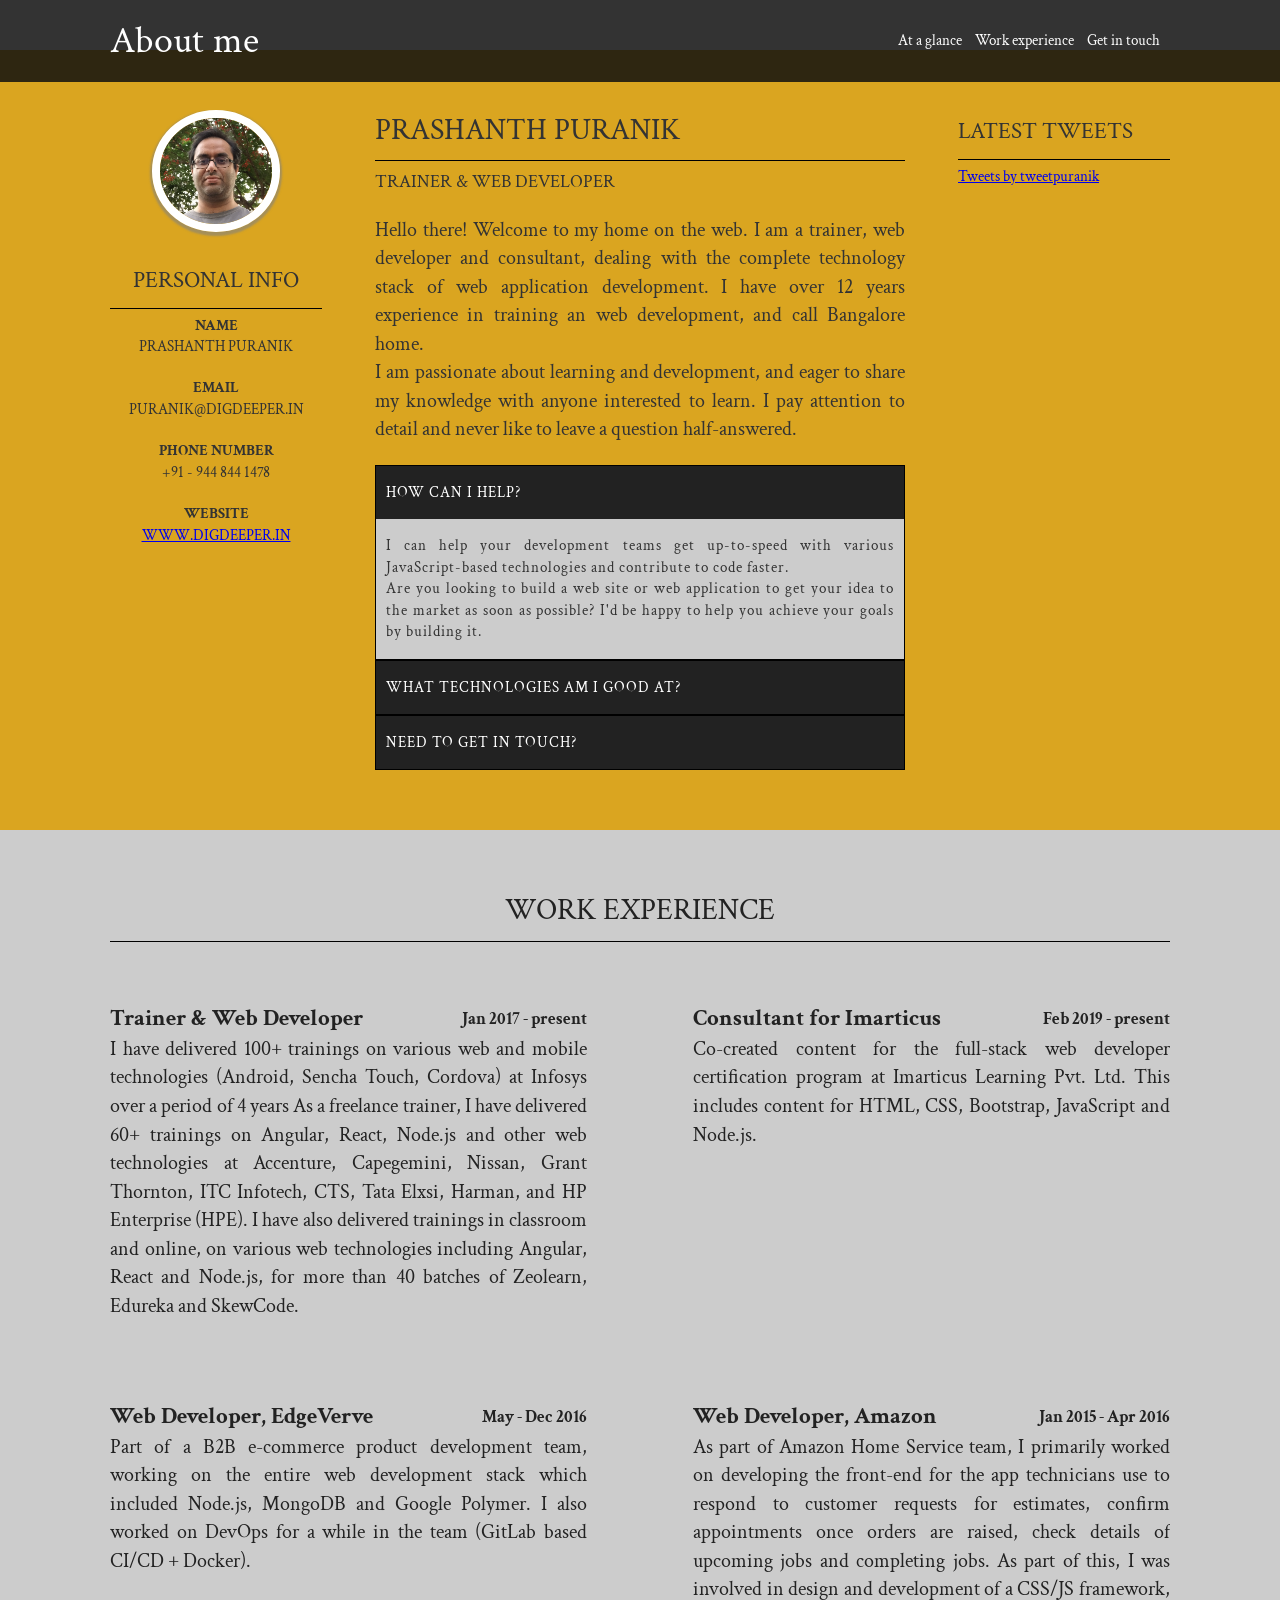
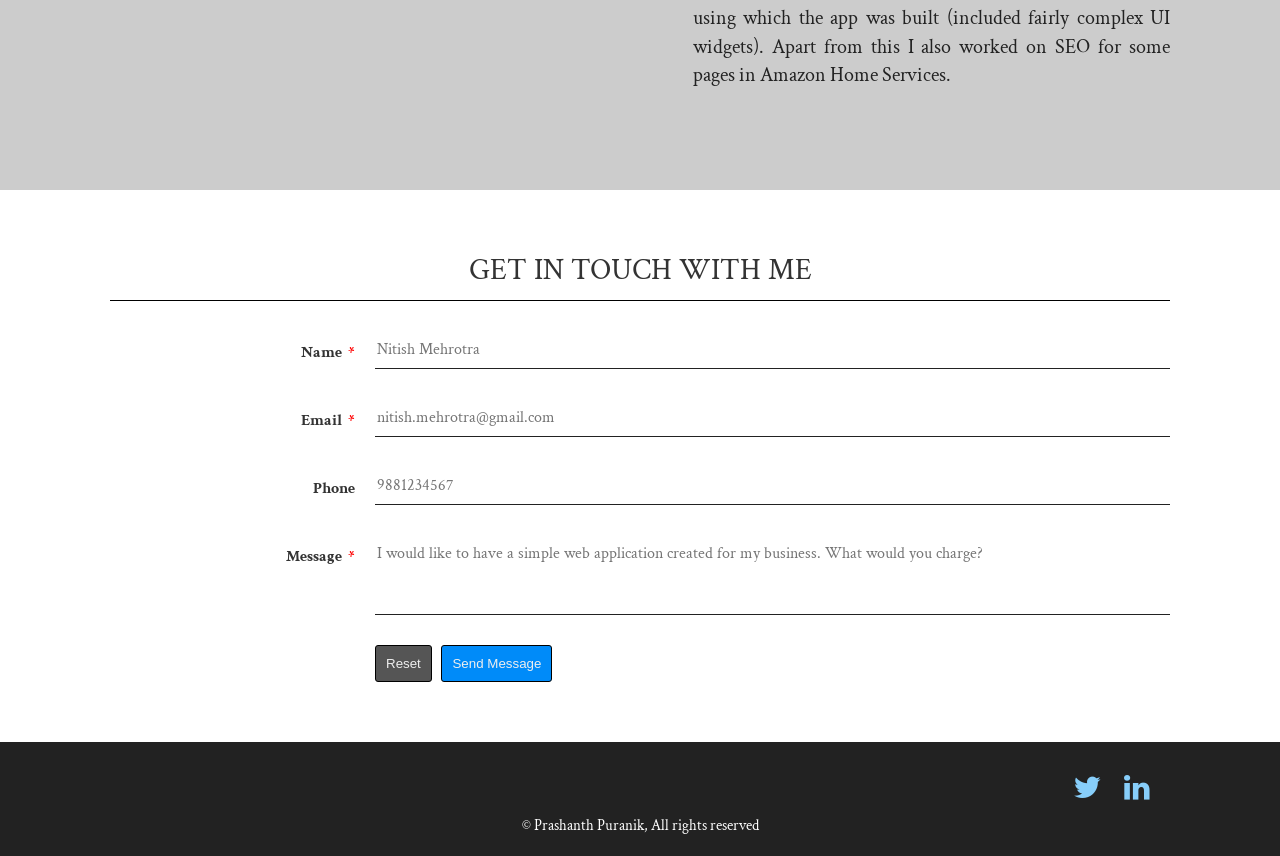
<file: index.html>
<!DOCTYPE html>
<html lang="en">
    <head>
        <title>Prashanth Puranik - Portfolio</title>
        <meta charset="UTF-8">
        <meta name="viewport" content="width=device-width, initial-scale=1">
        <link href="css/reset.css" rel="stylesheet">
        <link href="https://fonts.googleapis.com/css?family=Crimson+Text:400,400i,600,600i,700,700i" rel="stylesheet">
        <link href="external/css/font-awesome.min.css" rel="stylesheet">
        <link href="css/utils.css" rel="stylesheet">
        <link href="css/portfolio.css" rel="stylesheet">
    </head>
    <body>
        <div id="site-navbar">
            <header class="container">
                <h1 id="navbar-title">About me</h1>
                <nav id="primary-menu">
                    <ul>
                        <li>
                            <a href="#at-a-glance">At a glance</a>
                        </li>
                        <li>
                            <a href="#work-experience">Work experience</a>
                        </li>
                        <li>
                            <a href="#get-in-touch">Get in touch</a>
                        </li>
                    </ul>
                </nav>
            </header>
        </div>
        <div class="sections-container" id="at-a-glance">
            <div class="container">
                <section id="personal-info" class="text-center">
                    <div class="responsive-img-container margin-bottom-large" id="personal-info-pic-container">
                        <img src="img/prashanth-puranik.png" id="personal-info-pic" />
                    </div>
                    <div class="section-title-container section-title-container-small">
                        <h2 class="section-title">Personal Info</h2>
                        <hr/>
                    </div>
                    <ul>
                        <li class="info-item">
                            <div class="info-item-title">Name</div>
                            <div class="info-item-body">Prashanth Puranik</div>
                        </li>
                        <li class="info-item">
                            <div class="info-item-title">Email</div>
                            <div class="info-item-body">puranik@digdeeper.in</div>
                        </li>
                        <li class="info-item">
                            <div class="info-item-title">Phone number</div>
                            <div class="info-item-body">+91 - 944 844 1478</div>
                        </li>
                        <li class="info-item">
                            <div class="info-item-title">Website</div>
                            <div class="info-item-body">
                                <a href="http://www.digdeeper.in" target="_blank">www.digdeeper.in</a>
                            </div>
                        </li>
                    </ul>
                </section>
                <section id="about">
                    <div class="section-title-container margin-bottom-large">
                        <h2 class="section-title">Prashanth Puranik</h2>
                        <hr/>
                        <h3 class="section-sub-title">Trainer & Web Developer</h3>
                    </div>
                    <div id="objective" class="margin-bottom-large">
                        <p>
                            Hello there! Welcome to my home on the web. I am a trainer, web developer and consultant, dealing with the complete technology stack of web application development. I have over 12 years experience in training an web development, and call Bangalore home.
                        </p>
                        <p>
                            I am passionate about learning and development, and eager to share my knowledge with anyone interested to learn. I pay attention to detail and never like to leave a question half-answered.
                        </p>
                    </div>
                    <div class="accordion">
                        <div class="accordion-item in">
                            <div class="accordion-item-title">
                                How can I help?
                            </div>
                            <div class="accordion-item-body">
                                <ul>
                                    <li>
                                        I can help your development teams get up-to-speed with various JavaScript-based technologies and contribute to code faster.
                                    </li>
                                    <li>
                                        Are you looking to build a web site or web application to get your idea to the market as soon as possible? I'd be happy to help you achieve your goals by building it.
                                    </li>
                            </div>
                        </div>
                        <div class="accordion-item">
                            <div class="accordion-item-title">
                                What technologies am I good at?
                            </div>
                            <div class="accordion-item-body">
                                JavaScript, Angular, React, Node.js, MongoDB, Cordova/PhoneGap, HTML5, CSS3, TypeScript, jQuery, Bootstrap, Express, MySQL
                            </div>
                        </div>
                        <div class="accordion-item">
                            <div class="accordion-item-title">
                                Need to get in touch?
                            </div>
                            <div class="accordion-item-body">
                                I handle trainings for corporates, and accept work concerning web development. Contact me via <a href="mailto:puranik@digdeeper.in">email</a>, <a href="tel:919448441478">phone</a>, or simply <a href="#get-in-touch">send a message</a>.
                            </div>
                        </div>
                    </div>
                </section>
                <section id="twitter-feed">
                    <div class="section-title-container section-title-container-small">
                        <h2 class="section-title">Latest tweets</h2>
                        <hr/>
                    </div>
                    <div id="tweets-container">
                        <a class="twitter-timeline" href="https://twitter.com/tweetpuranik">Tweets by tweetpuranik</a> <script async src="//platform.twitter.com/widgets.js" charset="utf-8"></script>
                    </div>
                </section>
            </div>
        </div>
        <div class="sections-container gray" id="work-experience">
            <div class="container">
                <div class="section-title-container margin-bottom-large text-center">
                    <h2 class="section-title">Work experience</h2>
                    <hr/>
                </div>
                <ul class="jobs">
                    <li>
                        <h3 class="job-title-period">
                            Trainer & Web Developer
                            <span class="job-period">Jan 2017 - present</span>
                        </h3>
                        <div class="job-description">
                            I have delivered 100+ trainings on various web and mobile technologies (Android, Sencha Touch, Cordova) at Infosys over a period of 4 years
                            As a freelance trainer, I have delivered 60+ trainings on Angular, React, Node.js and other web technologies at Accenture, Capegemini, Nissan, Grant Thornton, ITC Infotech, CTS, Tata Elxsi, Harman, and HP Enterprise (HPE). I have also delivered trainings in classroom and online, on various web technologies including Angular, React and Node.js, for more than 40 batches of Zeolearn, Edureka and SkewCode.
                        </div>
                    </li>
                    <li>
                        <h3 class="job-title-period">
                            Consultant for Imarticus
                            <span class="job-period">Feb 2019 - present</span>
                        </h3>
                        <div class="job-description">
                            Co-created content for the full-stack web developer certification program at Imarticus Learning Pvt. Ltd. This includes content for HTML, CSS, Bootstrap, JavaScript and Node.js.
                        </div>
                    </li>
                    <li>
                        <h3 class="job-title-period">
                            Web Developer, EdgeVerve
                            <span class="job-period">May - Dec 2016</span>
                        </h3>
                        <div class="job-description">
                            Part of a B2B e-commerce product development team, working on the entire web development stack which included Node.js, MongoDB and Google Polymer. I also worked on DevOps for a while in the team (GitLab based CI/CD + Docker).
                        </div>
                    </li>
                    <li>
                        <h3 class="job-title-period">
                            Web Developer, Amazon
                            <span class="job-period">Jan 2015 - Apr 2016</span>
                        </h3>
                        <div class="job-description">
                            As part of Amazon Home Service team, I primarily worked on developing the front-end for the app technicians use to respond to customer requests for estimates, confirm appointments once orders are raised, check details of upcoming jobs and completing jobs. As part of this, I was involved in design and development of a CSS/JS framework, using which the app was built (included fairly complex UI widgets). Apart from this I also worked on SEO for some pages in Amazon Home Services.
                        </div>
                    </li>
                </ul>
            </div>
        </div>
        <div class="sections-container" id="get-in-touch">
            <div class="container">
                <div class="section-title-container margin-bottom-large text-center">
                    <h2 class="section-title">Get in touch with me</h2>
                    <hr/>
                </div>
                <form id="frm-contact" action="https://formspree.io/puranik@digdeeper.in" method="POST">
                    <div class="form-group">
                        <label for="txt-name" class="required-field">Name</label>
                        <input type="text" class="form-control" name="txt-name" id="txt-name" placeholder="Nitish Mehrotra" required />
                    </div>
                    <div class="form-group">
                        <label for="txt-email" class="required-field">Email</label>
                        <input type="email" class="form-control" name="txt-email" id="txt-email" placeholder="nitish.mehrotra@gmail.com" required />
                    </div>
                    <div class="form-group">
                        <label for="txt-phone">Phone</label>
                        <input type="tel" class="form-control" name="txt-phone" id="txt-phone" placeholder="9881234567" required />
                    </div>
                    <div class="form-group">
                        <label for="message" class="required-field">Message</label>
                        <textarea rows="3" name="txt-message" class="form-control" id="txt-message" placeholder="I would like to have a simple web application created for my business. What would you charge?"></textarea>
                    </div>
                    <div class="form-buttons-group">
                        <input type="reset" value="Reset" id="btn-frm-contact-reset" />
                        <input type="submit" value="Send Message" id="btn-frm-contact-submit" />
                    </div>
                </form>
            </div>
        </div>
        <footer class="sections-container inverse" id="site-footer">
            <div class="container">
                <div id="social-media-links-container">
                    <ul id="social-media-links">
                        <li>
                            <a href="https://twitter.com/tweetpuranik" target="_blank"><i class="fa fa-2x fa-twitter"></i></a>
                        </li>
                        <li>
                            <a href="https://www.linkedin.com/in/prashanth-puranik/" target="_blank"><i class="fa fa-2x fa-linkedin"></i></a>
                        </li>
                    </ul>
                </div>
                <div id="copyright-notice" class="text-center">
                    &copy; Prashanth Puranik, All rights reserved
                </div>
            </div>
        </footer>
        <script src="external/js/jquery-3.2.1.min.js"></script>
        <script src="external/js/jquery.smooth-scroll.min.js"></script>
        <script src="external/js/smooth-scroll.webkit-mobile-hack.js"></script>
        <script src="js/utils.js"></script>
    </body>
</html>
</file>
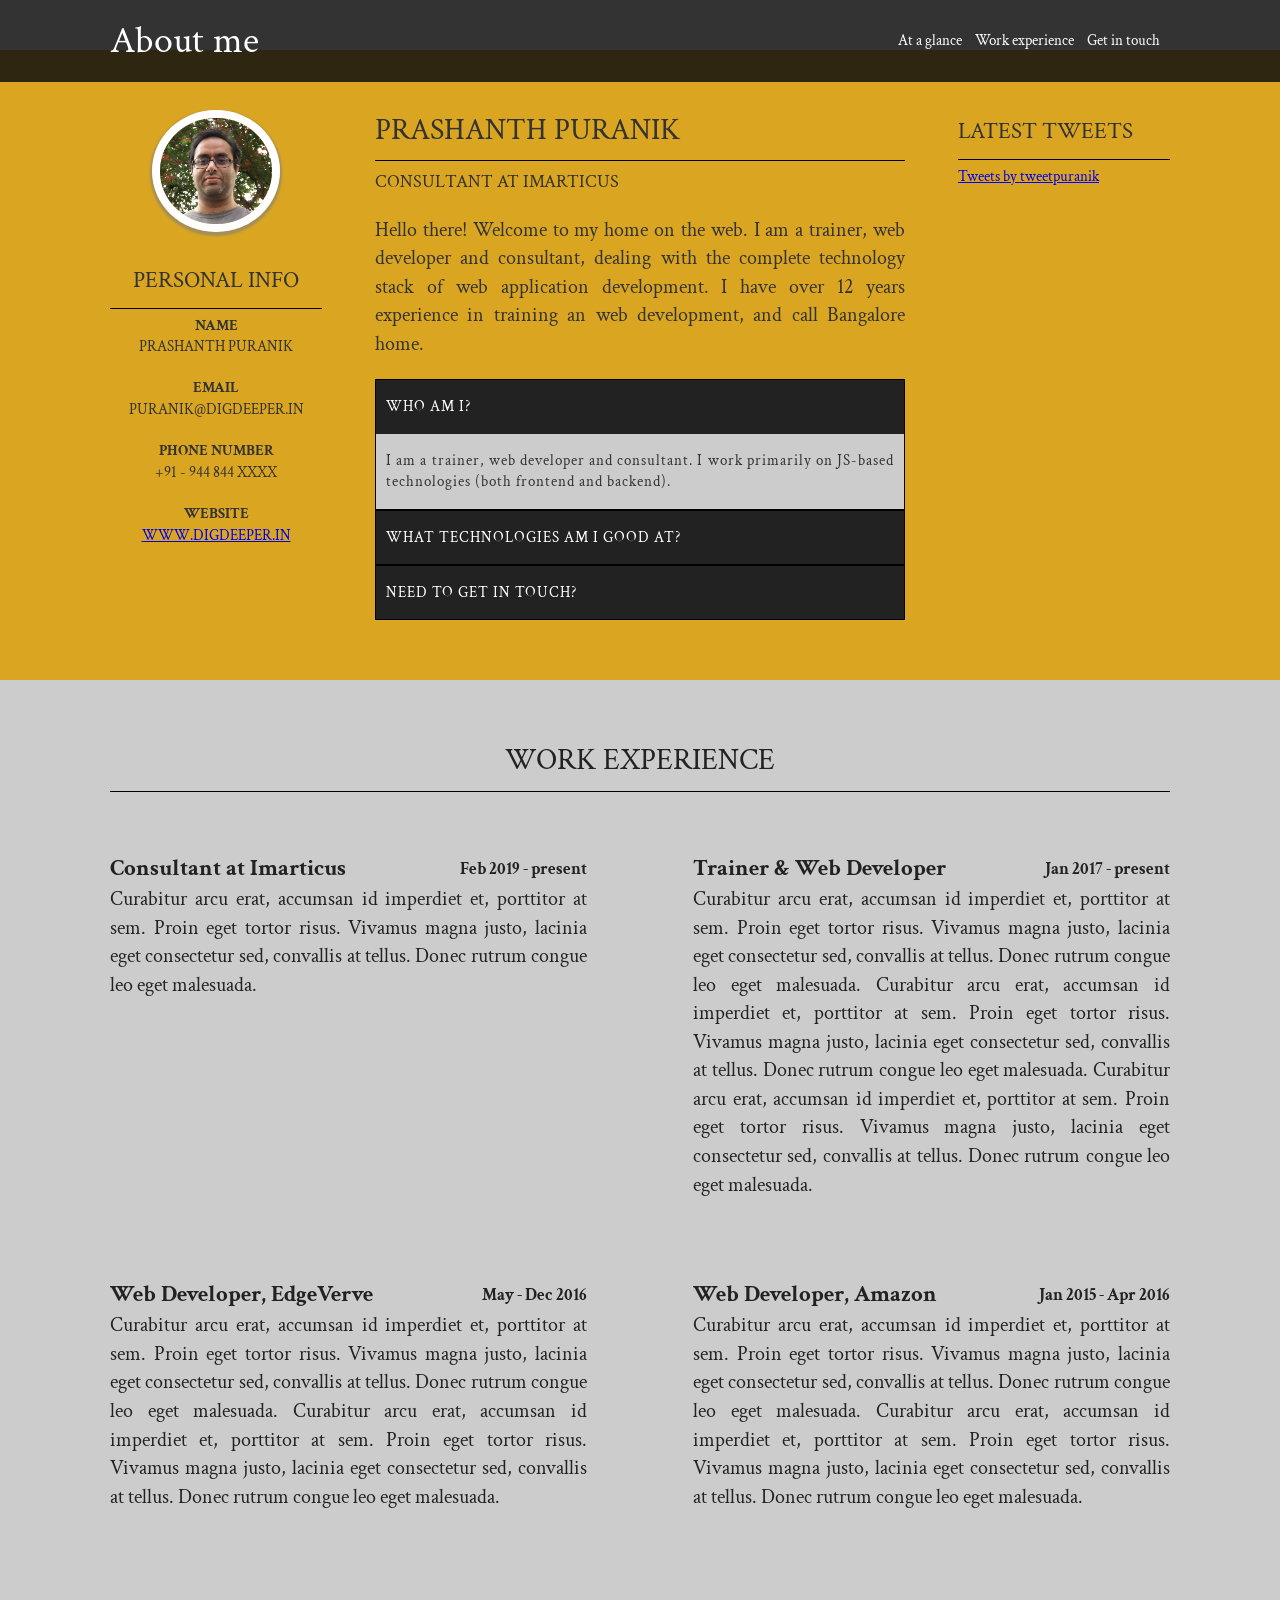
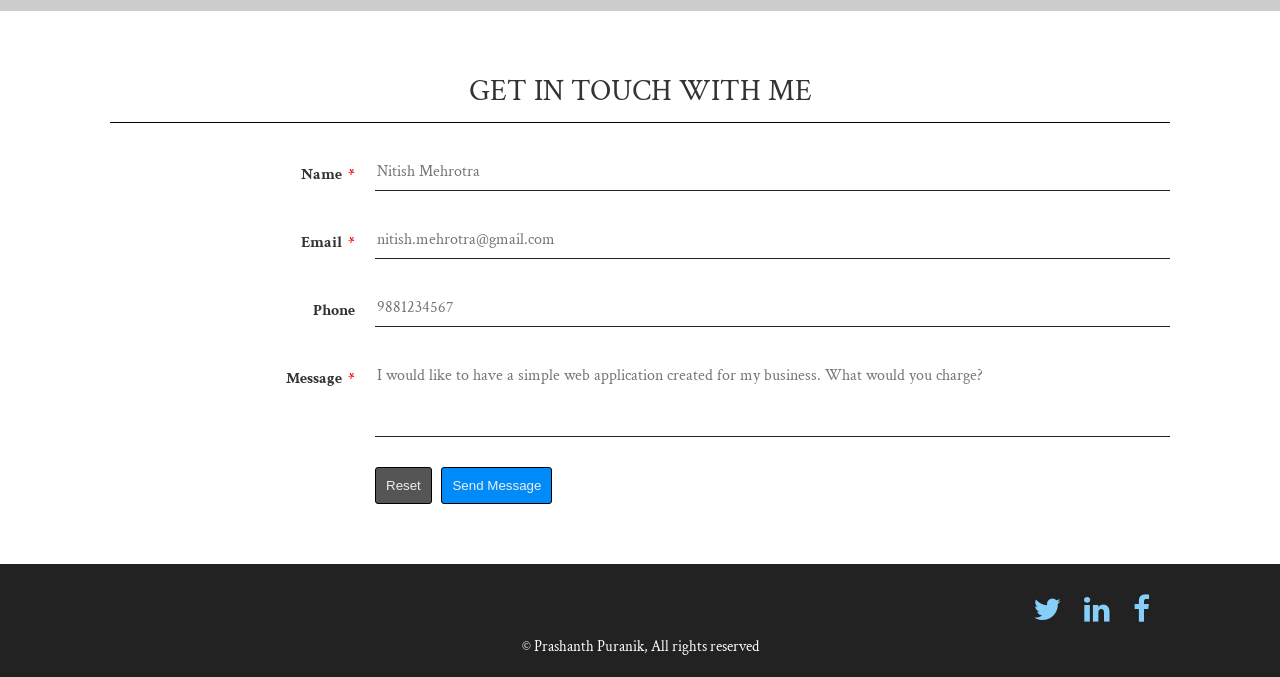
<file: portfolio.html>
<!DOCTYPE html>
<html lang="en">
    <head>
        <title>Prashanth Puranik - Portfolio</title>
        <meta charset="UTF-8">
        <meta name="viewport" content="width=device-width, initial-scale=1">
        <link href="css/reset.css" rel="stylesheet">
        <link href="https://fonts.googleapis.com/css?family=Crimson+Text:400,400i,600,600i,700,700i" rel="stylesheet">
        <link href="external/css/font-awesome.min.css" rel="stylesheet">
        <link href="css/utils.css" rel="stylesheet">
        <link href="css/portfolio.css" rel="stylesheet">
    </head>
    <body>
        <div id="site-navbar">
            <header class="container">
                <h1 id="navbar-title">About me</h1>
                <nav id="primary-menu">
                    <ul>
                        <li>
                            <a href="#at-a-glance">At a glance</a>
                        </li>
                        <li>
                            <a href="#work-experience">Work experience</a>
                        </li>
                        <li>
                            <a href="#get-in-touch">Get in touch</a>
                        </li>
                    </ul>
                </nav>
            </header>
        </div>
        <div class="sections-container" id="at-a-glance">
            <div class="container">
                <section id="personal-info" class="text-center">
                    <div class="responsive-img-container margin-bottom-large" id="personal-info-pic-container">
                        <img src="img/prashanth-puranik.png" id="personal-info-pic" />
                    </div>
                    <div class="section-title-container section-title-container-small">
                        <h2 class="section-title">Personal Info</h2>
                        <hr/>
                    </div>
                    <ul>
                        <li class="info-item">
                            <div class="info-item-title">Name</div>
                            <div class="info-item-body">Prashanth Puranik</div>
                        </li>
                        <li class="info-item">
                            <div class="info-item-title">Email</div>
                            <div class="info-item-body">puranik@digdeeper.in</div>
                        </li>
                        <li class="info-item">
                            <div class="info-item-title">Phone number</div>
                            <div class="info-item-body">+91 - 944 844 xxxx</div>
                        </li>
                        <li class="info-item">
                            <div class="info-item-title">Website</div>
                            <div class="info-item-body">
                                <a href="http://www.digdeeper.in" target="_blank">www.digdeeper.in</a>
                            </div>
                        </li>
                    </ul>
                </section>
                <section id="about">
                    <div class="section-title-container margin-bottom-large">
                        <h2 class="section-title">Prashanth Puranik</h2>
                        <hr/>
                        <h3 class="section-sub-title">Consultant at Imarticus</h3>
                    </div>
                    <div id="objective" class="margin-bottom-large">
                        Hello there! Welcome to my home on the web. I am a trainer, web developer and consultant, dealing with the complete technology stack of web application development. I have over 12 years experience in training an web development, and call Bangalore home.
                    </div>
                    <div class="accordion">
                        <div class="accordion-item in">
                            <div class="accordion-item-title">
                                Who am I?
                            </div>
                            <div class="accordion-item-body">
                                I am a trainer, web developer and consultant. I work primarily on JS-based technologies (both frontend and backend).
                            </div>
                        </div>
                        <div class="accordion-item">
                            <div class="accordion-item-title">
                                What technologies am I good at?
                            </div>
                            <div class="accordion-item-body">
                                JavaScript, Angular, React, Node.js, MongoDB, Cordova/PhoneGap, HTML5, CSS3, TypeScript, jQuery, Bootstrap, Express, MySQL
                            </div>
                        </div>
                        <div class="accordion-item">
                            <div class="accordion-item-title">
                                Need to get in touch?
                            </div>
                            <div class="accordion-item-body">
                                Vestibulum ac diam sit amet quam vehicula elementum sed sit amet dui. Pellentesque in ipsum id orci porta dapibus. Pellentesque in ipsum id orci porta dapibus.
                            </div>
                        </div>
                    </div>
                </section>
                <section id="twitter-feed">
                    <div class="section-title-container section-title-container-small">
                        <h2 class="section-title">Latest tweets</h2>
                        <hr/>
                    </div>
                    <div id="tweets-container">
                        <a class="twitter-timeline" href="https://twitter.com/tweetpuranik">Tweets by tweetpuranik</a> <script async src="//platform.twitter.com/widgets.js" charset="utf-8"></script>
                    </div>
                </section>
            </div>
        </div>
        <div class="sections-container gray" id="work-experience">
            <div class="container">
                <div class="section-title-container margin-bottom-large text-center">
                    <h2 class="section-title">Work experience</h2>
                    <hr/>
                </div>
                <ul class="jobs">
                    <li>
                        <h3 class="job-title-period">
                            Consultant at Imarticus
                            <span class="job-period">Feb 2019 - present</span>
                        </h3>
                        <div class="job-description">
                            Curabitur arcu erat, accumsan id imperdiet et, porttitor at sem. Proin eget tortor risus. Vivamus magna justo, lacinia eget consectetur sed, convallis at tellus. Donec rutrum congue leo eget malesuada.
                        </div>
                    </li>
                    <li>
                        <h3 class="job-title-period">
                            Trainer & Web Developer
                            <span class="job-period">Jan 2017 - present</span>
                        </h3>
                        <div class="job-description">
                            Curabitur arcu erat, accumsan id imperdiet et, porttitor at sem. Proin eget tortor risus. Vivamus magna justo, lacinia eget consectetur sed, convallis at tellus. Donec rutrum congue leo eget malesuada.
                            Curabitur arcu erat, accumsan id imperdiet et, porttitor at sem. Proin eget tortor risus. Vivamus magna justo, lacinia eget consectetur sed, convallis at tellus. Donec rutrum congue leo eget malesuada.
                            Curabitur arcu erat, accumsan id imperdiet et, porttitor at sem. Proin eget tortor risus. Vivamus magna justo, lacinia eget consectetur sed, convallis at tellus. Donec rutrum congue leo eget malesuada.
                        </div>
                    </li>
                    <li>
                        <h3 class="job-title-period">
                            Web Developer, EdgeVerve
                            <span class="job-period">May - Dec 2016</span>
                        </h3>
                        <div class="job-description">
                            Curabitur arcu erat, accumsan id imperdiet et, porttitor at sem. Proin eget tortor risus. Vivamus magna justo, lacinia eget consectetur sed, convallis at tellus. Donec rutrum congue leo eget malesuada.
                            Curabitur arcu erat, accumsan id imperdiet et, porttitor at sem. Proin eget tortor risus. Vivamus magna justo, lacinia eget consectetur sed, convallis at tellus. Donec rutrum congue leo eget malesuada.
                        </div>
                    </li>
                    <li>
                        <h3 class="job-title-period">
                            Web Developer, Amazon
                            <span class="job-period">Jan 2015 - Apr 2016</span>
                        </h3>
                        <div class="job-description">
                            Curabitur arcu erat, accumsan id imperdiet et, porttitor at sem. Proin eget tortor risus. Vivamus magna justo, lacinia eget consectetur sed, convallis at tellus. Donec rutrum congue leo eget malesuada.
                            Curabitur arcu erat, accumsan id imperdiet et, porttitor at sem. Proin eget tortor risus. Vivamus magna justo, lacinia eget consectetur sed, convallis at tellus. Donec rutrum congue leo eget malesuada.
                        </div>
                    </li>
                </ul>
            </div>
        </div>
        <div class="sections-container" id="get-in-touch">
            <div class="container">
                <div class="section-title-container margin-bottom-large text-center">
                    <h2 class="section-title">Get in touch with me</h2>
                    <hr/>
                </div>
                <form id="frm-contact">
                    <div class="form-group">
                        <label for="txt-name" class="required-field">Name</label>
                        <input type="text" class="form-control" name="txt-name" id="txt-name" placeholder="Nitish Mehrotra" required />
                    </div>
                    <div class="form-group">
                        <label for="txt-email" class="required-field">Email</label>
                        <input type="email" class="form-control" name="txt-email" id="txt-email" placeholder="nitish.mehrotra@gmail.com" required />
                    </div>
                    <div class="form-group">
                        <label for="txt-phone">Phone</label>
                        <input type="tel" class="form-control" name="txt-phone" id="txt-phone" placeholder="9881234567" required />
                    </div>
                    <div class="form-group">
                        <label for="message" class="required-field">Message</label>
                        <textarea rows="3" name="txt-message" class="form-control" id="txt-message" placeholder="I would like to have a simple web application created for my business. What would you charge?"></textarea>
                    </div>
                    <div class="form-buttons-group">
                        <input type="reset" value="Reset" id="btn-frm-contact-reset" />
                        <input type="submit" value="Send Message" id="btn-frm-contact-submit" />
                    </div>
                </form>
            </div>
        </div>
        <footer class="sections-container inverse" id="site-footer">
            <div class="container">
                <div id="social-media-links-container">
                    <ul id="social-media-links">
                        <li>
                            <a href="#" target="_blank"><i class="fa fa-2x fa-twitter"></i></a>
                        </li>
                        <li>
                            <a href="#" target="_blank"><i class="fa fa-2x fa-linkedin"></i></a>
                        </li>
                        <li>
                            <a href="#" target="_blank"><i class="fa fa-2x fa-facebook"></i></a>
                        </li>
                    </ul>
                </div>
                <div id="copyright-notice" class="text-center">
                    &copy; Prashanth Puranik, All rights reserved
                </div>
            </div>
        </footer>
        <script src="external/js/jquery-3.2.1.min.js"></script>
        <script src="external/js/jquery.smooth-scroll.min.js"></script>
        <script src="external/js/smooth-scroll.webkit-mobile-hack.js"></script>
        <script src="js/utils.js"></script>
    </body>
</html>
</file>
<file: css/utils.css>
.text-center {
    text-align: center !important;
}

.text-color-normal {
    color: black !important;
}

.text-color-inverse {
    color: white !important;
}

.container {
    overflow: auto;
    width: 90%;
    max-width: 1060px;
    margin: 0 auto;
}

.responsive-img-container {
    width: 100%;
}

.responsive-img-container > img {
    width: 100%;
}

.margin-none                { margin: 0;      }
.margin-x-small             { margin: 8px 0;  }
.margin-small               { margin: 12px 0; }
.margin-base                { margin: 16px 0; }
.margin-large               { margin: 21px 0; }
.margin-x-large             { margin: 28px 0; }
.margin-xx-large            { margin: 40px 0; }

.margin-top-none            { margin-top: 0;    }
.margin-top-x-small         { margin-top: 8px;  }
.margin-top-small           { margin-top: 12px; }
.margin-top-base            { margin-top: 16px; }
.margin-top-large           { margin-top: 21px; }
.margin-top-x-large         { margin-top: 28px; }
.margin-top-xx-large        { margin-top: 40px; }

.margin-bottom-none         { margin-bottom: 0;    }
.margin-bottom-x-small      { margin-bottom: 8px;  }
.margin-bottom-small        { margin-bottom: 12px; }
.margin-bottom-base         { margin-bottom: 16px; }
.margin-bottom-large        { margin-bottom: 21px; }
.margin-bottom-x-large      { margin-bottom: 28px; }
.margin-bottom-xx-large     { margin-bottom: 40px; }

/*
=================================
            Widgets
=================================
*/
.accordion {
    
}

.accordion-item {
    border: 1px solid black;
}

.accordion-item-title, .accordion-item-body {
    padding: 16px 10px;
    letter-spacing: 1px;
}

.accordion-item-title {
    background-color: #222;
    color: white;
    text-transform: uppercase;
    cursor: pointer;
}

.accordion-item-body {
    display: none;
    background-color: rgb( 204, 204, 204);
}

.accordion-item.in > .accordion-item-body {
    display: block;
}
</file>
<file: css/portfolio.css>
* {
    box-sizing: border-box;
}

body {
    padding-top: 50px;
    font-size: 15px;
    font-family: 'Crimson Text', Times, serif;
    text-align: justify;
    color: #333;
    line-height: 1.42857143;
}

.sections-container {
    overflow: auto;
    padding: 60px 0;
}

.section-title-container {
    text-transform: uppercase;
}

.section-title-container-small {
    font-size: 0.75em;
    line-height: 3.85em;
}

.section-title {
    font-weight: 500;
    font-size: 2em;
}

.section-title-container > hr {
    height:0;
    border: none;
    border-bottom: 1px solid black;
    outline: 0;
}

.section-sub-title {
    font-size: 1.2em;
}

.sections-container.inverse {
    color: white;
    background-color: #222;
}

.sections-container.inverse .section-title-container > hr {
    border-bottom-color: white;
}

.sections-container.gray {
    color: #222;
    background-color: rgb( 204, 204, 204);
}

.sections-container.gray .section-title-container > hr {
    border-bottom-color: black;
}

#site-navbar {
    position: fixed;
    top: 0;
    left: 0;
    right: 0;
    width: 100%;
    padding: 14px 0;
    color: white;
    background-color: rgba( 16, 16, 16, 0.85 );
}

#navbar-title {
    float: left;
    font-size: 2.5em;
}

#primary-menu {
    float: right;
}

#primary-menu li {
    display: inline-block;
    margin-right: 10px;
    line-height: 3.575;
}

#primary-menu a {
    text-decoration: none;
    color: inherit;
}

#at-a-glance {
    background-color: goldenrod;
}

#personal-info, #about, #twitter-feed {
    float: left;
    margin-right: 5%;
    margin-bottom: 0;
}

#personal-info {
    width: 20%;
}

#about {
    width: 50%
}

#twitter-feed {
    width: 20%;
    margin-right: 0;
}

#personal-info-pic {
    width: 60%;
    border: 8px solid white;
    border-radius: 50%;
    margin: 0 auto;
    box-shadow: 0px 2px 2px 2px rgba( 128, 128, 128, 0.6 );
}

.info-item {
    text-transform: uppercase;
    margin-bottom: 20px;
}

.info-item-title {
    font-weight: 700;
}

#objective {
    font-size: 1.33333333em;
}

#tweets-container {
    overflow: auto;
    height: 400px;
}

.jobs > li {
    float: left;
    width: 45%;
    margin-right: 10%;
    margin-top: 40px;
    margin-bottom: 40px;
}

.jobs > li:nth-child(2n) {
    margin-right: 0;
}

.job-title-period {
    font-weight: 700;
    font-size: 1.5em;
}

.job-period {
    float: right;
    font-size: 0.75em;
    line-height: 1.9;
}

.job-description {
    font-size: 1.33333333em;
}

.form-group {
    overflow: auto;
    margin: 30px 0;
    font-size: 16px;
}

.form-group > label {
    position: relative;
    top: 5px;
    float: left;
    width: 25%;
    padding: 6px 20px;
    font-weight: bold;
    text-align: right;
}

.form-group > label.required-field:after {
    content: '*';
    margin-left: 6px;
    color: red;
}

.form-control {
    float: left;
    width: 75%;
    padding: 8px 2px;
    border-width: 0;
    border-bottom: 1px solid #222;
    outline: none;
    font-size: inherit;
    font-family: inherit;
    resize: none;
}

.form-buttons-group {
    margin-left: 25%;
}

#btn-frm-contact-reset, #btn-frm-contact-submit {
    padding: 10px;
    border-width: 1px;
    border-style: solid;
    border-radius: 3px;
    margin-right: 0.5em;
    color: #eee;
    cursor: pointer;
} 

#btn-frm-contact-reset {
    background-color: #555;
}

#btn-frm-contact-submit {
    background-color: #008bf9;
}

#btn-frm-contact-reset:hover {
    background-color: #222;
}

#btn-frm-contact-submit:hover {
    background-color: #0069d9;
}

#site-footer {
    padding: 20px 0;
}

#social-media-links-container {
    overflow: auto;
}

#social-media-links {
    float: right;
    padding: 10px 0;
}

#social-media-links > li {
    display: inline;
    margin-right: 20px;
}

#social-media-links > li > a {
    color: lightskyblue;
}

#social-media-links > li > a:hover {
    color: white;
}

@media all and (max-width: 768px) {
    #navbar-title {
        width: 100%;
        font-size: 1.5em;
        text-align: center;
    }
    
    #primary-menu {
        width: 100%;
        text-align: center;
    }
    
    #primary-menu li {
        display: inline-block;
        margin-right: 10px;
        line-height: 1.5;
    }
    
    #personal-info, #about, #twitter-feed {
        width: 100%;
        margin-bottom: 40px;
    }

    .jobs > li {
        width: 100%;
        margin: 20px 0;
    }

    .job-period {
        width: 100%;
    }
}
</file>
